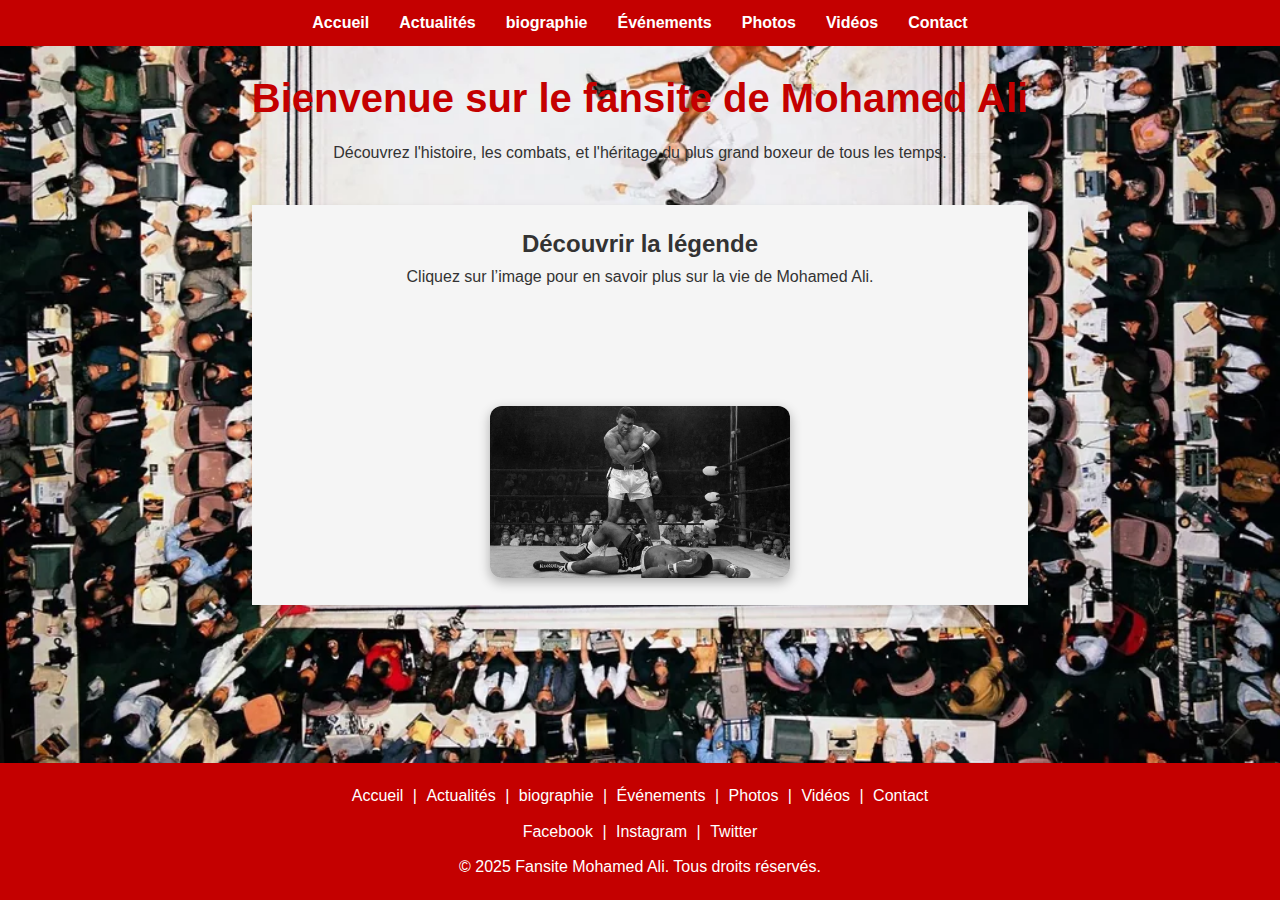
<file: index.html>
<!DOCTYPE html>
<html lang="fr">
<head>
  <meta charset="UTF-8">
  <meta name="viewport" content="width=device-width, initial-scale=1.0">
  <title>Fansite Mohamed Ali</title>
  <link rel="stylesheet" href="fansite.css">
</head>
<body class="accueil">

  

  <!-- Navigation -->
  <nav class="navbar">
    <ul>
      <li><a href="index.html">Accueil</a></li>
      <li><a href="actualites.html">Actualités</a></li>
      <li><a href="biographie.html">biographie</a></li>
      <li><a href="evenement.html">Événements</a></li>
      <li><a href="photos.html">Photos</a></li>
      <li><a href="videos.html">Vidéos</a></li>
      <li><a href="contact.html">Contact</a></li>
    </ul>
  </nav>

  <!-- Contenu principal -->
  <main>
    <section class="intro">
      <h1>Bienvenue sur le fansite de Mohamed Ali</h1>
      <p>Découvrez l'histoire, les combats, et l'héritage du plus grand boxeur de tous les temps.</p>
    </section>

    <section class="accueil-bio">
      <div class="bio-contenu">
        <h2>Découvrir la légende</h2>
        <p>Cliquez sur l’image pour en savoir plus sur la vie de Mohamed Ali.</p>
      </div>
      <a href="biographie..html">
        <img src="img/mohamed ali ko.webp" alt="Biographie de Mohamed Ali" class="image-bio">
      </a>
    </section>
  </main>

  <!-- Footer -->
  <footer>
    <div class="footer-links">
      <a href="index.html">Accueil</a> |
      <a href="actualites.html">Actualités</a> |
      <a href="biographie">biographie</a> |
      <a href="evenement.html">Événements</a> |
      <a href="photos.html">Photos</a> |
      <a href="videos.html">Vidéos</a> |
      <a href="contact.html">Contact</a>
    </div>
    <div class="social">
      <a href="#">Facebook</a> |
      <a href="#">Instagram</a> |
      <a href="#">Twitter</a>
    </div>
    <p>&copy; 2025 Fansite Mohamed Ali. Tous droits réservés.</p>
  </footer>

</body>
</html>
</file>
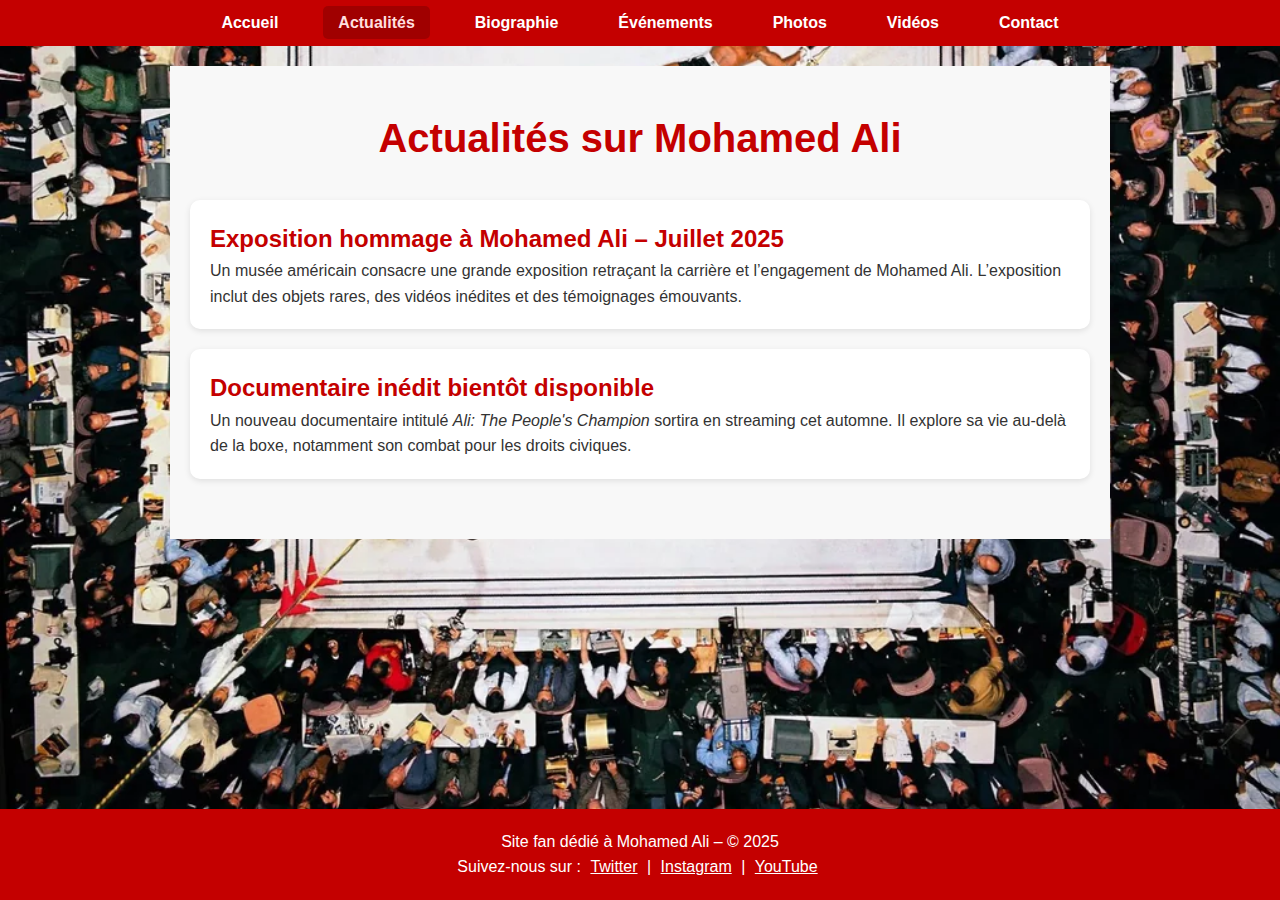
<file: actualites.html>
<!DOCTYPE html>
<html lang="fr">
<head>
  <meta charset="UTF-8">
  <title>Actualités – Mohamed Ali</title>
  <meta name="viewport" content="width=device-width, initial-scale=1.0">
  <link rel="stylesheet" href="fansite.css">
  <style>
    .actualites-section {
      padding: 40px 20px;
      background-color: #f8f8f8;
    }

    .actualites-section h1 {
      text-align: center;
      margin-bottom: 30px;
      color: #c40000;
      font-size: 2.5em;
    }

    .actualite {
      background: white;
      padding: 20px;
      margin-bottom: 20px;
      border-radius: 10px;
      box-shadow: 0 2px 6px rgba(0,0,0,0.1);
      max-width: 900px;
      margin-left: auto;
      margin-right: auto;
    }

    .actualite h2 {
      margin-top: 0;
      color: #c40000;
    }

    .actualite p {
      line-height: 1.6;
    }

    /* Banniere image */
    .banniere {
      width: 100%;
      max-height: 300px;
      object-fit: cover;
      display: block;
    }

    /* Navbar horizontale */
    nav .navbar {
      list-style: none;
      display: flex;
      justify-content: center;
      background-color: #c40000;
      flex-wrap: wrap;
      padding: 10px 0;
      margin: 0;
    }

    nav .navbar li {
      margin: 0 15px;
    }

    nav .navbar a {
      color: white;
      text-decoration: none;
      font-weight: bold;
      font-size: 16px;
      transition: background 0.3s, color 0.3s;
      padding: 8px 15px;
      border-radius: 5px;
    }

    nav .navbar a:hover,
    nav .navbar a.active {
      background-color: #a00000;
    }

    /* Footer simple */
    footer {
      background-color: #c40000;
      color: white;
      text-align: center;
      padding: 20px;
      margin-top: 40px;
    }

    footer a {
      color: #fff;
      text-decoration: underline;
    }
  </style>
</head>
<body>

  <!-- Bannière -->
  <header>
    
    
    <nav>
      <ul class="navbar">
        <li><a href="index.html">Accueil</a></li>
        <li><a href="actualites.html" class="active">Actualités</a></li>
        <li><a href="biographie.html">Biographie</a></li>
        <li><a href="evenement.html">Événements</a></li>
        <li><a href="photos.html">Photos</a></li>
        <li><a href="videos.html">Vidéos</a></li>
        <li><a href="contact.html">Contact</a></li>
      </ul>
    </nav>
  </header>

  <!-- Contenu principal -->
  <main>
    <section class="actualites-section">
      <h1>Actualités sur Mohamed Ali</h1>

      <div class="actualite">
        <h2>Exposition hommage à Mohamed Ali – Juillet 2025</h2>
        <p>Un musée américain consacre une grande exposition retraçant la carrière et l’engagement de Mohamed Ali. L’exposition inclut des objets rares, des vidéos inédites et des témoignages émouvants.</p>
      </div>

      <div class="actualite">
        <h2>Documentaire inédit bientôt disponible</h2>
        <p>Un nouveau documentaire intitulé <em>Ali: The People's Champion</em> sortira en streaming cet automne. Il explore sa vie au-delà de la boxe, notamment son combat pour les droits civiques.</p>
      </div>
    </section>
  </main>

  <!-- Pied de page -->
  <footer>
    <p>Site fan dédié à Mohamed Ali – © 2025</p>
    <p>Suivez-nous sur :
      <a href="#">Twitter</a> |
      <a href="#">Instagram</a> |
      <a href="#">YouTube</a>
    </p>
  </footer>

</body>
</html>
</file>
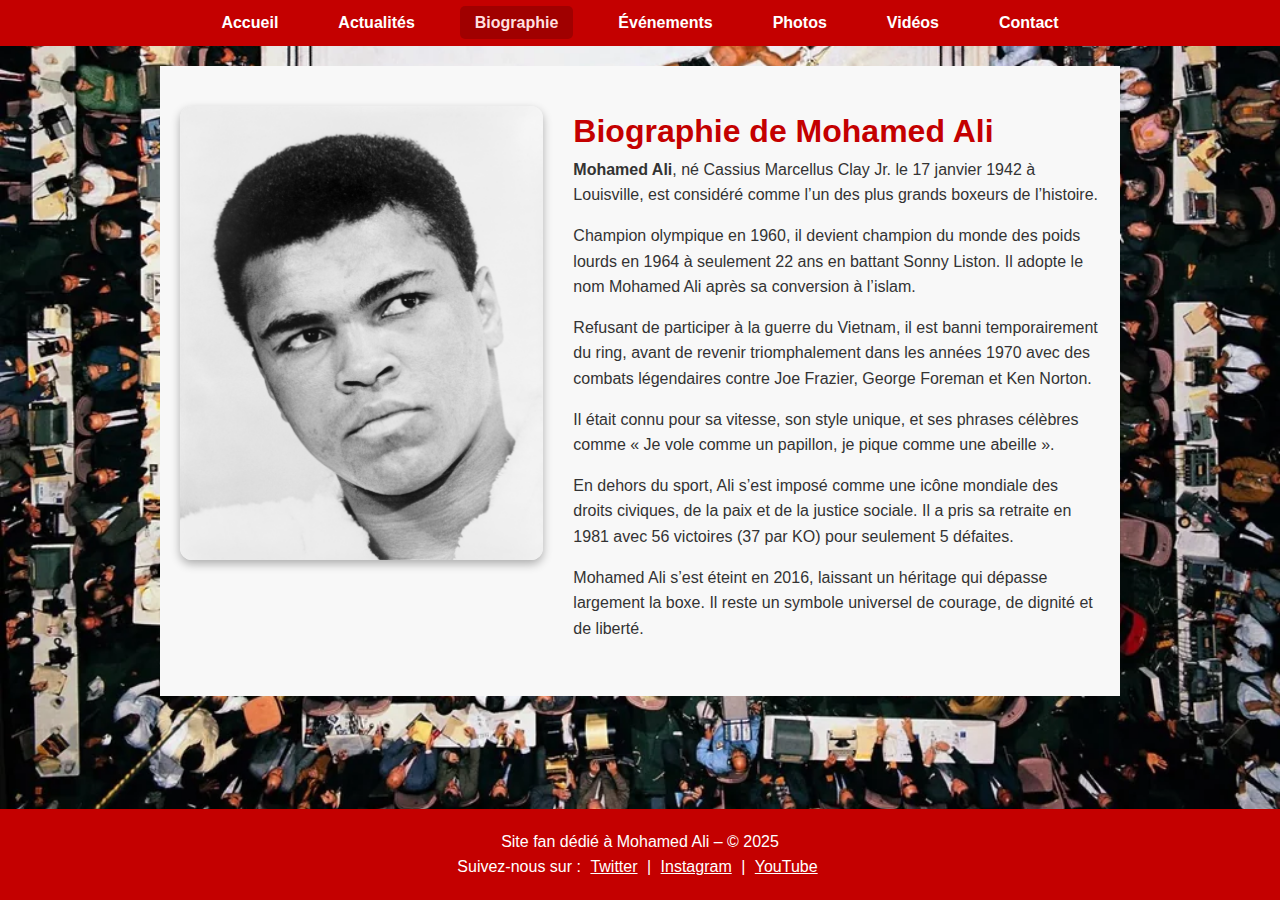
<file: biographie.html>
<!DOCTYPE html>
<html lang="fr">
<head>
  <meta charset="UTF-8">
  <title>Biographie de Mohamed Ali</title>
  <meta name="viewport" content="width=device-width, initial-scale=1.0">
  <link rel="stylesheet" href="fansite.css">
  <style>
    /* Banniere */
    .banniere {
      width: 100%;
      max-height: 300px;
      object-fit: cover;
      display: block;
    }

    /* NAVBAR */
    nav .navbar {
      list-style: none;
      display: flex;
      justify-content: center;
      background-color: #c40000;
      flex-wrap: wrap;
      padding: 10px 0;
      margin: 0;
    }

    nav .navbar li {
      margin: 0 15px;
    }

    nav .navbar a {
      color: white;
      text-decoration: none;
      font-weight: bold;
      font-size: 16px;
      transition: background 0.3s, color 0.3s;
      padding: 8px 15px;
      border-radius: 5px;
    }

    nav .navbar a:hover,
    nav .navbar a.active {
      background-color: #a00000;
    }

    /* Section biographie */
    .biographie-section {
      display: flex;
      flex-wrap: wrap;
      align-items: flex-start;
      gap: 30px;
      padding: 40px 20px;
      background-color: #f8f8f8;
      max-width: 1200px;
      margin: 0 auto;
    }

    .biographie-image {
      flex: 1 1 300px;
      max-width: 400px;
    }

    .biographie-image img {
      width: 100%;
      border-radius: 12px;
      box-shadow: 0 4px 10px rgba(0, 0, 0, 0.3);
    }

    .biographie-texte {
      flex: 2 1 400px;
    }

    .biographie-texte h1 {
      margin-top: 0;
      font-size: 2em;
      color: #c40000;
    }

    .biographie-texte p {
      line-height: 1.6;
      margin-bottom: 15px;
    }

    @media screen and (max-width: 768px) {
      .biographie-section {
        flex-direction: column;
        align-items: center;
      }

      .biographie-texte {
        text-align: justify;
      }
    }

    /* Footer */
    footer {
      background-color: #c40000;
      color: white;
      text-align: center;
      padding: 20px;
      margin-top: 40px;
    }

    footer a {
      color: #fff;
      text-decoration: underline;
    }
  </style>
</head>
<body>

  <!-- Bannière + NAVBAR -->
  <header>
   
    <nav>
      <ul class="navbar">
        <li><a href="index.html">Accueil</a></li>
        <li><a href="actualites.html">Actualités</a></li>
        <li><a href="biographie.html" class="active">Biographie</a></li>
        <li><a href="evenement.html">Événements</a></li>
        <li><a href="photos.html">Photos</a></li>
        <li><a href="videos.html">Vidéos</a></li>
        <li><a href="contact.html">Contact</a></li>
      </ul>
    </nav>
  </header>

  <!-- Contenu principal -->
  <main>
    <section class="biographie-section">
      <div class="biographie-image">
        <img src="img/photo mohamed ali.jpg" alt="Portrait de Mohamed Ali">
      </div>
      <div class="biographie-texte">
        <h1>Biographie de Mohamed Ali</h1>
        <p><strong>Mohamed Ali</strong>, né Cassius Marcellus Clay Jr. le 17 janvier 1942 à Louisville, est considéré comme l’un des plus grands boxeurs de l’histoire.</p>
        <p>Champion olympique en 1960, il devient champion du monde des poids lourds en 1964 à seulement 22 ans en battant Sonny Liston. Il adopte le nom Mohamed Ali après sa conversion à l’islam.</p>
        <p>Refusant de participer à la guerre du Vietnam, il est banni temporairement du ring, avant de revenir triomphalement dans les années 1970 avec des combats légendaires contre Joe Frazier, George Foreman et Ken Norton.</p>
        <p>Il était connu pour sa vitesse, son style unique, et ses phrases célèbres comme « Je vole comme un papillon, je pique comme une abeille ».</p>
        <p>En dehors du sport, Ali s’est imposé comme une icône mondiale des droits civiques, de la paix et de la justice sociale. Il a pris sa retraite en 1981 avec 56 victoires (37 par KO) pour seulement 5 défaites.</p>
        <p>Mohamed Ali s’est éteint en 2016, laissant un héritage qui dépasse largement la boxe. Il reste un symbole universel de courage, de dignité et de liberté.</p>
      </div>
    </section>
  </main>

  <!-- Pied de page -->
  <footer>
    <p>Site fan dédié à Mohamed Ali – © 2025</p>
    <p>Suivez-nous sur :
      <a href="#">Twitter</a> |
      <a href="#">Instagram</a> |
      <a href="#">YouTube</a>
    </p>
  </footer>

</body>
</html>
</file>
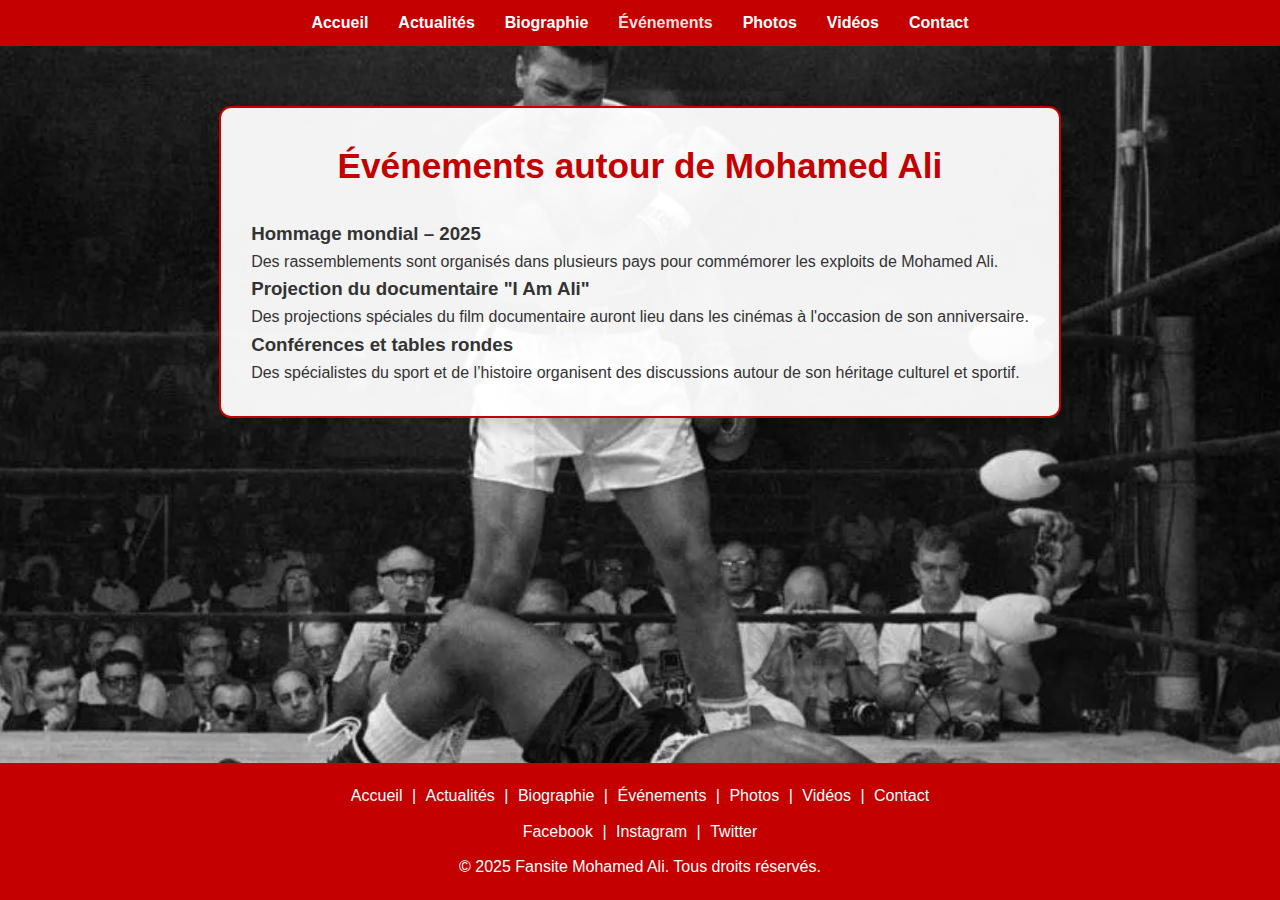
<file: evenement.html>
<!DOCTYPE html>
<html lang="fr">
<head>
  <meta charset="UTF-8" />
  <meta name="viewport" content="width=device-width, initial-scale=1" />
  <title>Événements – Mohamed Ali</title>
  <link rel="stylesheet" href="fansite.css" />
</head>
<body class="evenement-page">

  <!-- Navigation -->
  <nav class="navbar">
    <ul>
      <li><a href="index.html">Accueil</a></li>
      <li><a href="actualites.html">Actualités</a></li>
      <li><a href="biographie.html">Biographie</a></li>
      <li><a href="evenement.html" class="active">Événements</a></li>
      <li><a href="photos.html">Photos</a></li>
      <li><a href="videos.html">Vidéos</a></li>
      <li><a href="contact.html">Contact</a></li>
    </ul>
  </nav>

  <!-- Contenu -->
  <main>
    <section class="actus cadre-blanc">
      <h1 class="titre-evenement">Événements autour de Mohamed Ali</h1>

      <article>
        <h3>Hommage mondial – 2025</h3>
        <p>Des rassemblements sont organisés dans plusieurs pays pour commémorer les exploits de Mohamed Ali.</p>
      </article>

      <article>
        <h3>Projection du documentaire "I Am Ali"</h3>
        <p>Des projections spéciales du film documentaire auront lieu dans les cinémas à l'occasion de son anniversaire.</p>
      </article>

      <article>
        <h3>Conférences et tables rondes</h3>
        <p>Des spécialistes du sport et de l’histoire organisent des discussions autour de son héritage culturel et sportif.</p>
      </article>
    </section>
  </main>

  <!-- Footer -->
  <footer>
    <div class="footer-links">
      <a href="index.html">Accueil</a> |
      <a href="actualites.html">Actualités</a> |
      <a href="biographie.html">Biographie</a> |
      <a href="evenement.html">Événements</a> |
      <a href="photos.html">Photos</a> |
      <a href="videos.html">Vidéos</a> |
      <a href="contact.html">Contact</a>
    </div>
    <div class="social">
      <a href="#">Facebook</a> |
      <a href="#">Instagram</a> |
      <a href="#">Twitter</a>
    </div>
    <p>&copy; 2025 Fansite Mohamed Ali. Tous droits réservés.</p>
  </footer>

</body>
</html>
</file>
<file: fansite.css>
* {
  margin: 0;
  padding: 0;
  box-sizing: border-box;
}

html, body {
  height: 100%;
}

body {
  font-family: Arial, sans-serif;
  line-height: 1.6;
  color: #333;
  background-color: #fff;
  background-image: url("img/mohamed ali ring.webp"); 
  background-size: cover;
  background-repeat: no-repeat;
  background-position: bottom center;
  display: flex;
  flex-direction: column;
}


body.evenement-page {
  background-image: url("img/mohamed\ ali\ ko.webp"); 
  background-size: cover;
  background-repeat: no-repeat;
  background-position: center;
}


body.photos-page {
  background-image: url("img/mohamed ali ring.webp"); 
  background-size: cover;
  background-repeat: no-repeat;
  background-position: center;
}

/* Navigation */
.navbar {
  background-color: #c40000;
  padding: 10px 0;
  text-align: center;
  position: relative;
  z-index: 10;
}

.navbar ul {
  list-style: none;
  display: flex;
  justify-content: center;
  flex-wrap: wrap;
}

.navbar li {
  margin: 0 15px;
}

.navbar a {
  color: #fff;
  text-decoration: none;
  font-weight: bold;
  font-size: 16px;
  transition: color 0.3s;
}

.navbar a:hover,
.navbar a.active {
  color: #ffdfdf;
}

/* Contenu principal */
main {
  padding: 20px;
  max-width: 1000px;
  margin: auto;
  flex: 1;
}

.intro {
  text-align: center;
  margin-bottom: 40px;
}

.intro h1 {
  font-size: 2.5em;
  margin-bottom: 10px;
  color: #c40000;
}

/* Cadre blanc pour événements */
.cadre-blanc {
  background-color: rgba(255, 255, 255, 0.95);
  border: 2px solid #c40000;
  border-radius: 12px;
  box-shadow: 0 6px 20px rgba(0, 0, 0, 0.2);
  padding: 30px;
  max-width: 900px;
  margin: 40px auto;
}

.titre-evenement {
  text-align: center;
  color: #c40000;
  margin-bottom: 25px;
  font-size: 2.2em;
}

/* Cadre blanc pour de la galerie photos */
.cadre-galerie {
  background-color: rgba(255, 255, 255, 0.94);
  padding: 30px;
  border-radius: 16px;
  box-shadow: 0 8px 24px rgba(0, 0, 0, 0.2);
  margin: 40px auto;
  max-width: 1000px;
}


.galerie-photos {
  display: grid;
  grid-template-columns: repeat(auto-fit, minmax(220px, 1fr));
  gap: 20px;
}

.galerie-photos img {
  width: 100%;
  border-radius: 12px;
  box-shadow: 0 4px 12px rgba(0, 0, 0, 0.25);
  transition: transform 0.3s ease;
}

.galerie-photos img:hover {
  transform: scale(1.05);
}

/* Biographie */
.accueil-bio {
  display: flex;
  flex-direction: column;
  justify-content: space-between;
  align-items: center;
  text-align: center;
  padding: 20px;
  background-color: #f5f5f5;
  height: 400px;
  box-shadow: 0 4px 10px rgba(0, 0, 0, 0.1);
}

.image-bio {
  width: 300px;
  height: auto;
  border-radius: 12px;
  box-shadow: 0 4px 12px rgba(0, 0, 0, 0.3);
  transition: transform 0.3s;
}

.image-bio:hover {
  transform: scale(1.05);
}

/* Footer */
footer {
  background-color: #c40000;
  color: #fff;
  text-align: center;
  padding: 20px;
  margin-top: auto;
  position: relative;
  z-index: 10;
}

.footer-links, .social {
  margin-bottom: 10px;
}

footer a {
  color: #fff;
  text-decoration: none;
  margin: 0 5px;
}

footer a:hover {
  text-decoration: underline;
}
/* Section Vidéos */
.videos-section {
  background-color: rgba(255, 255, 255, 0.95);
  max-width: 900px;
  margin: 40px auto 20px;
  border-radius: 14px;
  box-shadow: 0 6px 20px rgba(0,0,0,0.2);
  padding: 40px 20px;
  text-align: center;
  position: relative;
  z-index: 1;
}

.videos-section h1 {
  margin-bottom: 40px;
  color: #c40000;
}

/* r vidéo locale */
.video-locale {
  max-width: 720px;
  margin: 0 auto 40px;
  text-align: center;
}

.video-locale h2 {
  margin-bottom: 15px;
  color: #c40000;
}

video {
  width: 100%;
  border-radius: 10px;
  box-shadow: 0 4px 12px rgba(0, 0, 0, 0.3);
}

/* Section YouTube intégrée dans le même cadre blanc */
.youtube-section {
  background-color: transparent; /* transparent pour ne pas créer un autre cadre */
  padding: 0 20px 40px 20px;
  max-width: 900px;
  margin: 0 auto;
  text-align: center;
}

.youtube-section h2 {
  margin-bottom: 20px;
  color: #c40000;
}

.youtube-links a {
  display: inline-block;
  margin: 10px;
  padding: 10px 16px;
  background-color: crimson;
  color: white;
  border-radius: 6px;
  text-decoration: none;
  font-weight: bold;
  transition: background 0.3s;
}

.youtube-links a:hover {
  background-color: darkred;
}

/* Footer */
footer {
  margin-top: 40px;
  text-align: center;
}
</file>
